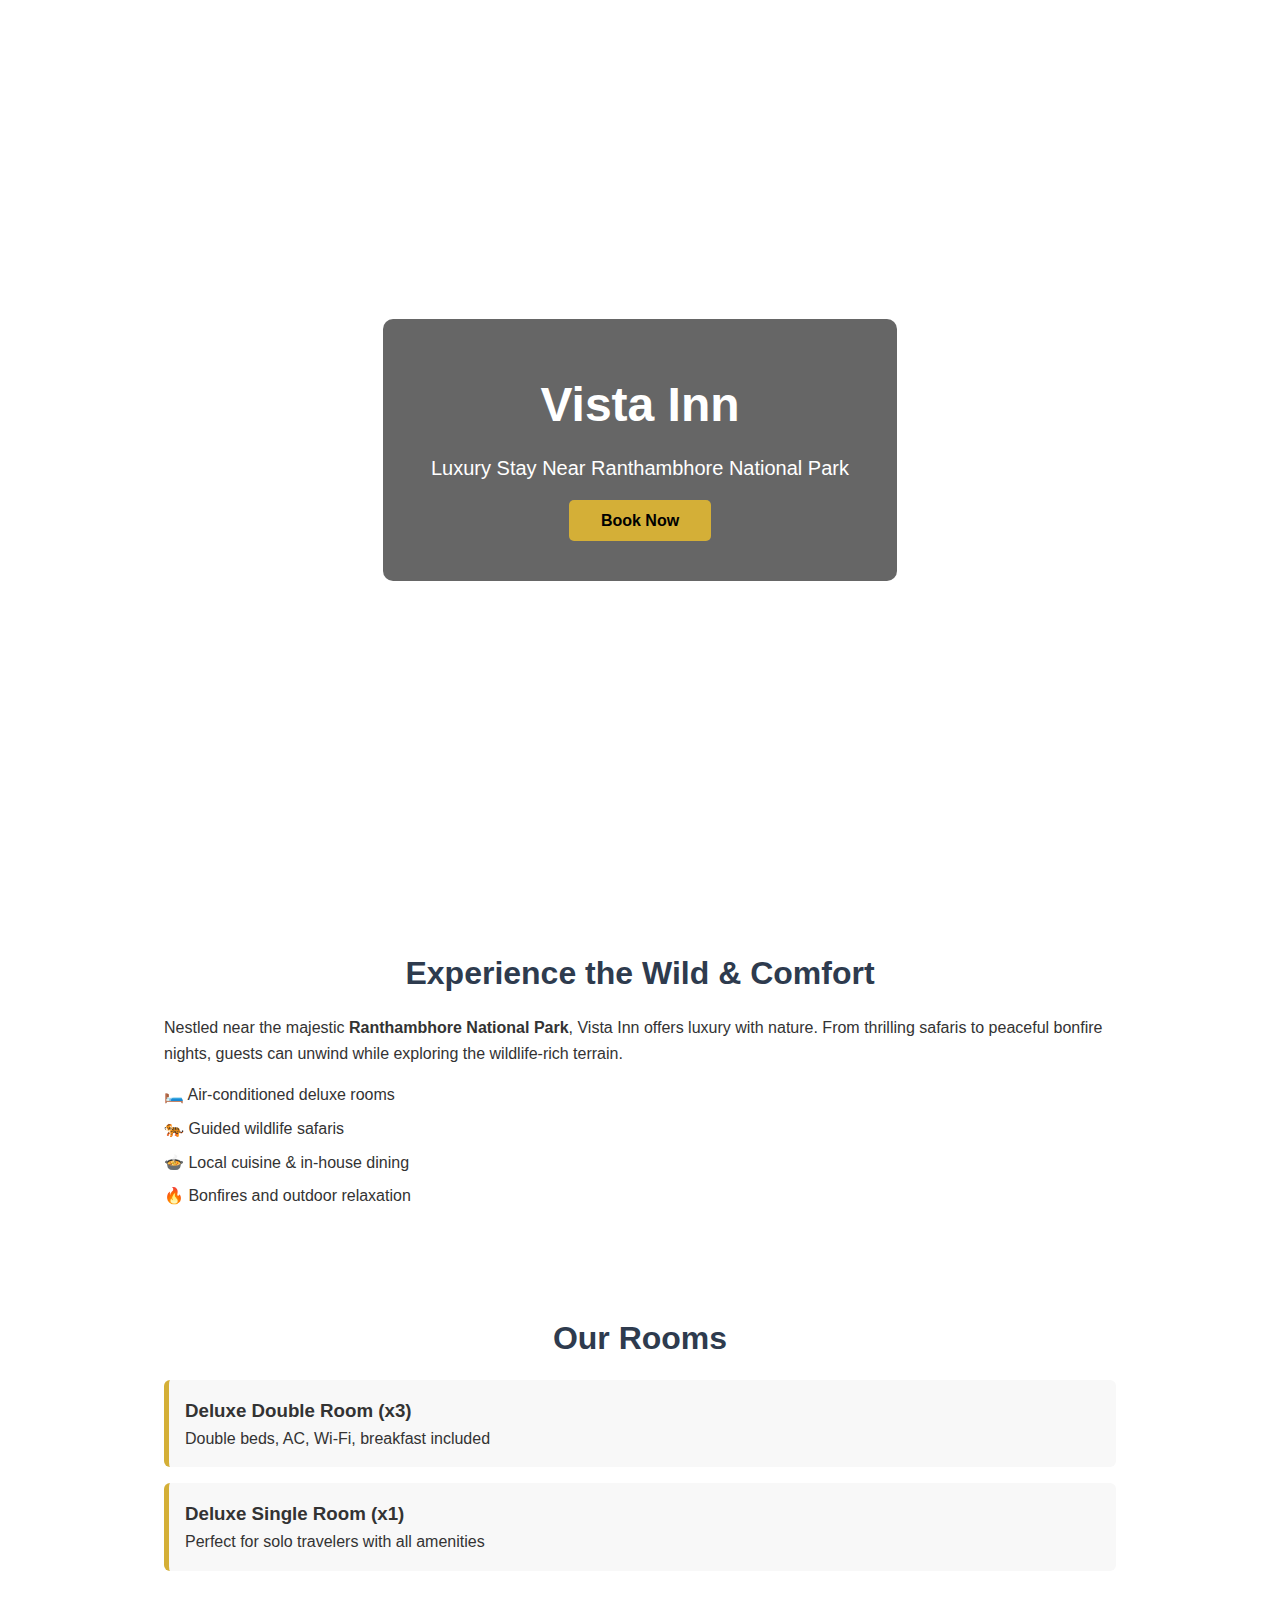
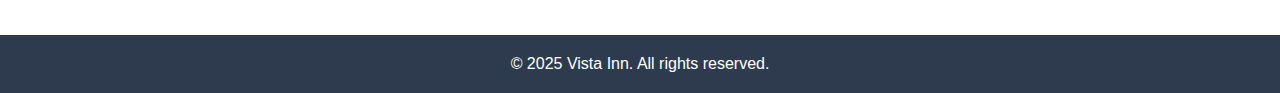
<file: index.html>
<!DOCTYPE html>
<html lang="en">
<head>
  <meta charset="UTF-8">
  <title>Vista Inn – Ranthambhore</title>
  <meta name="viewport" content="width=device-width, initial-scale=1.0">
  <link rel="stylesheet" href="style.css">
</head>
<body>
  <header class="hero">
    <div class="overlay">
      <h1>Vista Inn</h1>
      <p>Luxury Stay Near Ranthambhore National Park</p>
      <a href="booking.html" class="book-btn">Book Now</a>
    </div>
  </header>

  <section class="experience">
    <h2>Experience the Wild & Comfort</h2>
    <p>
      Nestled near the majestic <strong>Ranthambhore National Park</strong>, Vista Inn offers luxury with nature.
      From thrilling safaris to peaceful bonfire nights, guests can unwind while exploring the wildlife-rich terrain.
    </p>
    <ul>
      <li>🛏️ Air-conditioned deluxe rooms</li>
      <li>🐅 Guided wildlife safaris</li>
      <li>🍲 Local cuisine & in-house dining</li>
      <li>🔥 Bonfires and outdoor relaxation</li>
    </ul>
  </section>

  <section class="rooms">
    <h2>Our Rooms</h2>
    <div class="room-card">
      <h3>Deluxe Double Room (x3)</h3>
      <p>Double beds, AC, Wi-Fi, breakfast included</p>
    </div>
    <div class="room-card">
      <h3>Deluxe Single Room (x1)</h3>
      <p>Perfect for solo travelers with all amenities</p>
    </div>
  </section>

  <footer>
    <p>© 2025 Vista Inn. All rights reserved.</p>
  </footer>
</body>
</html>
</file>
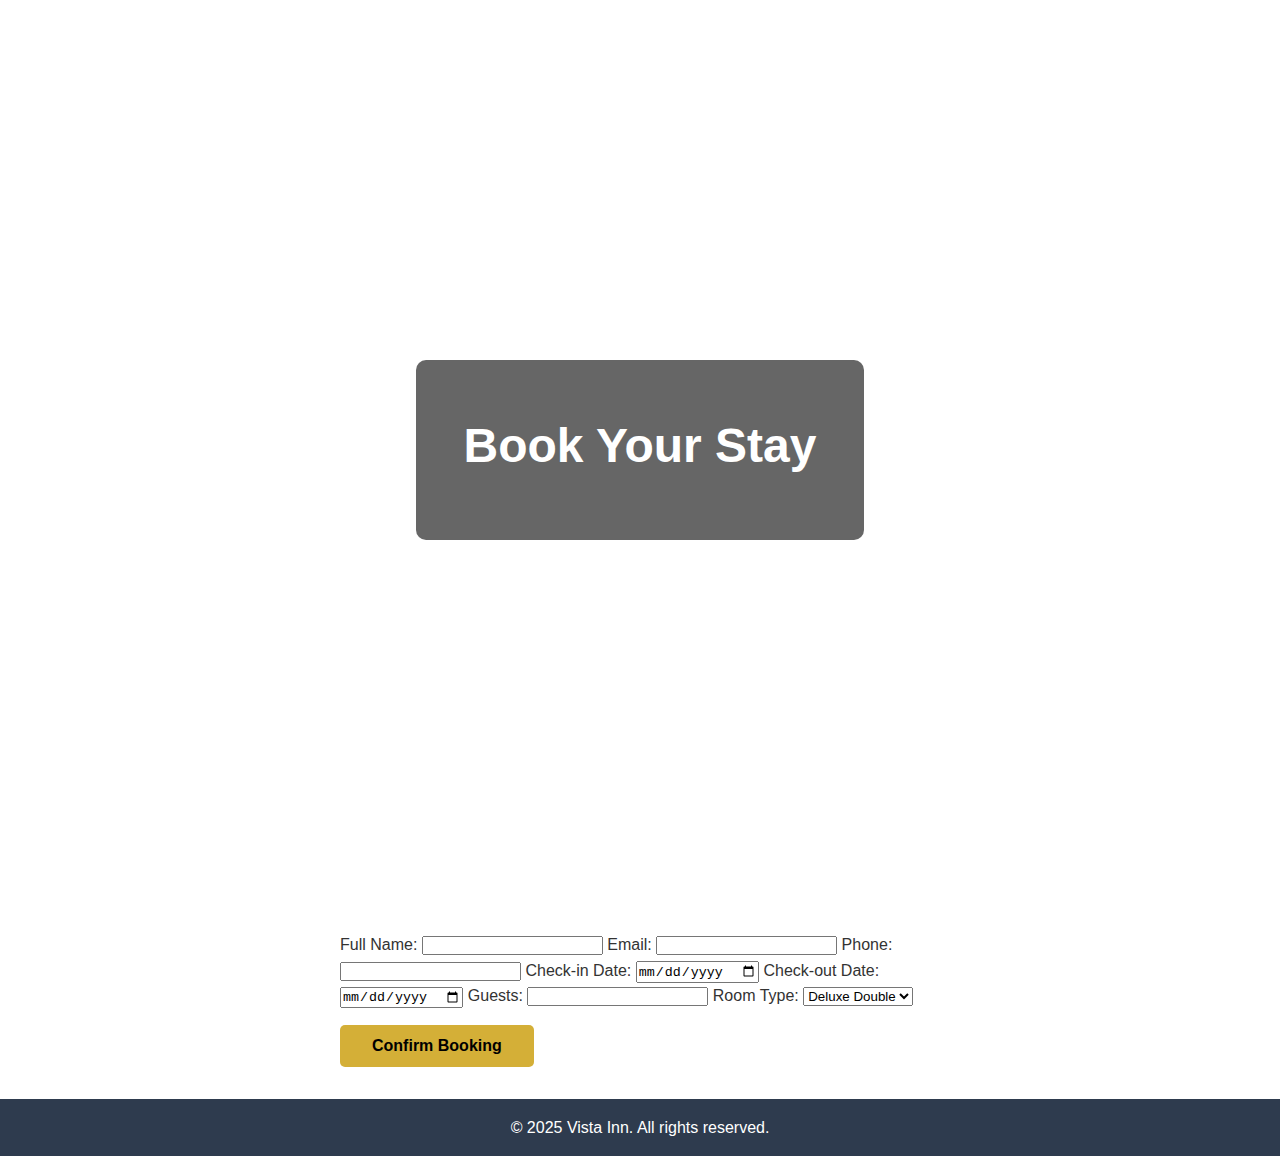
<file: booking.html>
<!DOCTYPE html>
<html lang="en">
<head>
  <meta charset="UTF-8">
  <title>Book Your Stay – Vista Inn</title>
  <meta name="viewport" content="width=device-width, initial-scale=1.0">
  <link rel="stylesheet" href="style.css">
</head>
<body>
  <header class="hero">
    <div class="overlay">
      <h1>Book Your Stay</h1>
    </div>
  </header>

  <main class="booking-form" style="max-width: 600px; margin: 2rem auto;">
    <form action="#" method="POST">
      <label>Full Name: <input type="text" name="name" required></label>
      <label>Email: <input type="email" name="email" required></label>
      <label>Phone: <input type="tel" name="phone" required></label>
      <label>Check-in Date: <input type="date" name="checkin" required></label>
      <label>Check-out Date: <input type="date" name="checkout" required></label>
      <label>Guests: <input type="number" name="guests" min="1" required></label>
      <label>Room Type:
        <select name="roomtype" required>
          <option value="double">Deluxe Double</option>
          <option value="single">Deluxe Single</option>
        </select>
      </label>
      <button type="submit" class="book-btn" style="margin-top: 1rem;">Confirm Booking</button>
    </form>
  </main>

  <footer>
    <p>© 2025 Vista Inn. All rights reserved.</p>
  </footer>
</body>
</html>
</file>
<file: style.css>
* {
  margin: 0;
  padding: 0;
  box-sizing: border-box;
}

body {
  font-family: 'Segoe UI', sans-serif;
  line-height: 1.6;
  background-color: #fff;
  color: #333;
}

.hero {
  background: url('https://source.unsplash.com/1600x900/?luxury,hotel') no-repeat center center/cover;
  height: 100vh;
  display: flex;
  align-items: center;
  justify-content: center;
  text-align: center;
  position: relative;
}

.hero .overlay {
  background-color: rgba(0, 0, 0, 0.6);
  padding: 3rem;
  color: white;
  border-radius: 10px;
}

.hero h1 {
  font-size: 3rem;
  margin-bottom: 0.5rem;
}

.hero p {
  font-size: 1.25rem;
  margin-bottom: 1.5rem;
}

.book-btn {
  background-color: #d4af37;
  padding: 0.75rem 2rem;
  border: none;
  color: #000;
  font-weight: bold;
  font-size: 1rem;
  border-radius: 5px;
  text-decoration: none;
  transition: background-color 0.3s ease;
}

.book-btn:hover {
  background-color: #b4972d;
}

.experience, .rooms {
  padding: 3rem 1.5rem;
  max-width: 1000px;
  margin: auto;
}

.experience h2, .rooms h2 {
  color: #2e3b4e;
  font-size: 2rem;
  margin-bottom: 1rem;
  text-align: center;
}

.experience p, .experience ul {
  margin-top: 1rem;
  font-size: 1rem;
}

.experience ul {
  list-style: none;
  padding-left: 0;
}

.experience ul li {
  margin-bottom: 0.5rem;
}

.room-card {
  background: #f8f8f8;
  padding: 1rem;
  margin: 1rem 0;
  border-left: 5px solid #d4af37;
  border-radius: 6px;
}

footer {
  background: #2e3b4e;
  color: white;
  text-align: center;
  padding: 1rem 0;
}
</file>
